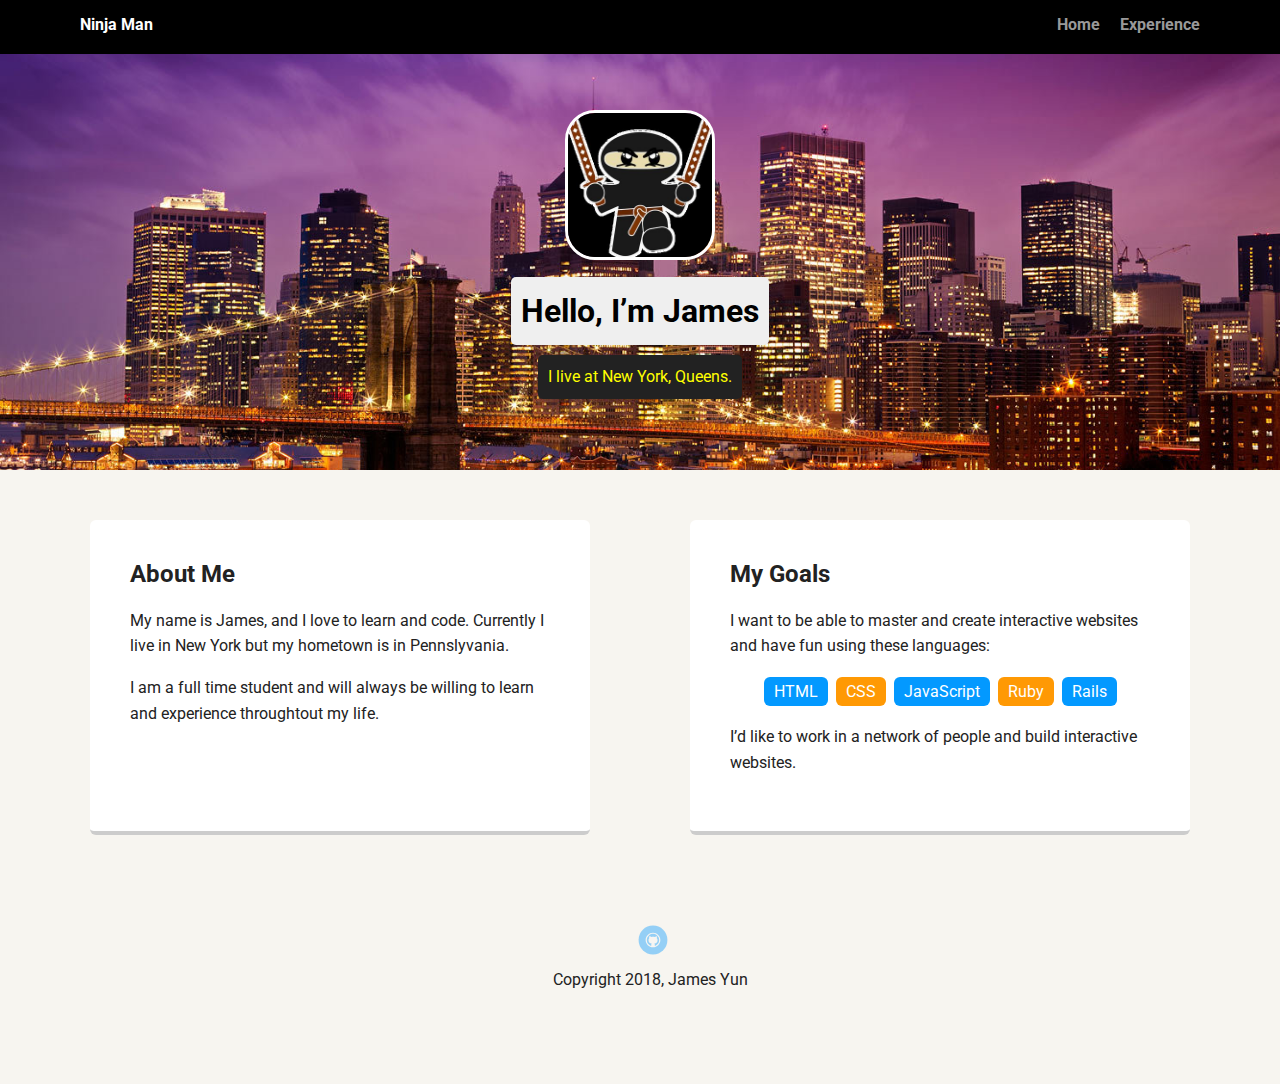
<file: index.html>
<!doctype html>
<html lang="en">
<head>
  <meta charset="utf-8">
  <title>James The Ninja Profile</title>
  <meta name="viewport" content="width=device-width, initial-scale=1.0">
  <link rel="stylesheet" href="styles.css">
  <link href="https://fonts.googleapis.com/css?family=Muli%7CRoboto:400,300,500,700,900" rel="stylesheet"></head>
  <body>

    <div class="main-nav">
        <ul class="nav">
          <li class="name">Ninja Man</li>
          <li><a href="index.html">Home</a></li>
          <li><a href="experience.html">Experience</a></li>
        </ul>
    </div>

    <header>
      <img src="images/ninja.jpg" alt="Coding Ninja" class="profile-image">
      <h1 class="tag name">Hello, I’m James</h1>
      <p class="tag location">I live at New York, Queens.</p>
    </header>

    <main class="flex">
      <div class="card">
        <h2>About Me</h2>
        <p>My name is James, and I love to learn and code. Currently I live in New York but my hometown is in Pennslyvania.</p>
        <p>I am a full time student and will always be willing to learn and experience throughtout my life.</p>
      </div>

      <div class="card">
        <h2>My Goals</h2>
        <p>I want to be able to master and create interactive websites and have fun using these languages:</p>
        <ul class="skills">
          <li>HTML</li>
          <li>CSS</li>
          <li>JavaScript</li>
          <li>Ruby</li>
          <li>Rails</li>
        </ul>
        <p>I’d like to work in a network of people and build interactive websites.</p>
      </div>

    </main>
    <footer>
      <ul>
        <li><a href="https://github.com/909sunmin" class="social github" target="_Blank">Github</a></li>
      </ul>
      <p class="copyright">Copyright 2018, James Yun</p>
    </footer>
  </body>
  </html>
</file>
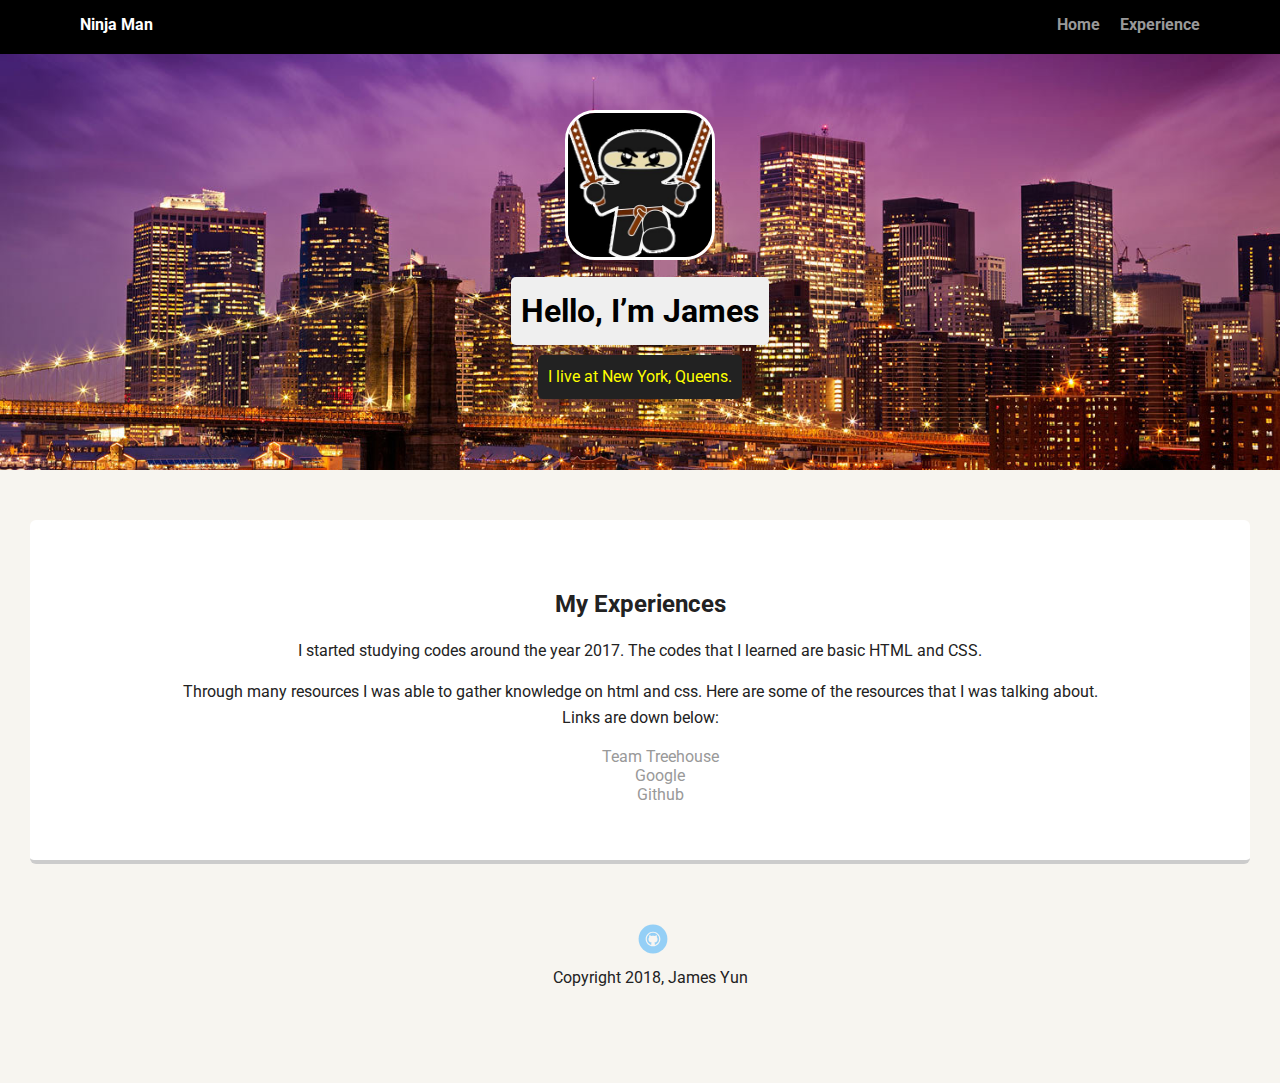
<file: experience.html>
<!doctype html>
<html lang="en">
<head>
  <meta charset="utf-8">
  <title>James The Ninja Profile</title>
  <meta name="viewport" content="width=device-width, initial-scale=1.0">
  <link rel="stylesheet" href="styles.css">
  <link href="https://fonts.googleapis.com/css?family=Muli%7CRoboto:400,300,500,700,900" rel="stylesheet"></head>
  <body>

    <div class="main-nav">
        <ul class="nav">
          <li class="name">Ninja Man</li>
          <li><a href="index.html">Home</a></li>
          <li><a href="#">Experience</a></li>
        </ul>
    </div>

    <header>
      <img src="images/ninja.jpg" alt="Coding Ninja" class="profile-image">
      <h1 class="tag name">Hello, I’m James</h1>
      <p class="tag location">I live at New York, Queens.</p>
    </header>

  <main>
    <div class="secondary-div">
      <h2>My Experiences</h2>
      <p>I started studying codes around the year 2017. The codes that I learned are basic HTML and CSS.</p>
      <p>Through many resources I was able to gather knowledge on html and css. Here are some of the resources that I was talking about. <br> Links are down below:</p>
      <ol class="link-resource">
        <li><a href="https://teamtreehouse.com" target="_blank">Team Treehouse</a></li>
        <li><a href="https://www.google.com/" target="_blank">Google</a></li>
        <li><a href="https://github.com/" target="_blank">Github</a></li>
      </ol>
    </div>
  </main>

  <footer>
    <ul>
      <li><a href="https://github.com/909sunmin" class="social github" target="_Blank">Github</a></li>
    </ul>
    <p class="copyright">Copyright 2018, James Yun</p>
  </footer>
</body>
</html>
</file>
<file: styles.css>
/* Global Layout Set-up */
* {
  box-sizing: border-box;
}

body {
  margin: 0;
  padding: 0;
  text-align: center;
  font-family: 'Roboto', sans-serif;
  color: #222;
  background: #f7f5f0;
}
/* Link Styles */

a {
  text-decoration: none;
  color: #999;
}
a:hover {
  color: #6633ff;
}

/* Section Styles */

.main-nav {
  width: 100%;
  background: black;
  min-height: 30px;
  padding: 10px;
  position: fixed;
  text-align: center;
}
.nav {
  display: flex;
  justify-content: space-around;
  font-weight: 700;
  list-style-type: none;
  margin: 0 auto;
  padding: 0;
}

.nav .name {
    display: block;
    margin-right: auto;
    color: white;
}
.nav li {
  padding: 5px 10px 10px 10px;
}
.nav a {
  transition: all .5s;
}
.nav a:hover {
  color: white
}

header {
  text-align: center;
  background: url('images/NewYork.jpg') no-repeat top center ;
  background-size: cover;
  overflow: hidden;
  padding-top: 60px;
}
header {
  line-height: 1.5;
}
header .profile-image {
  margin-top: 50px;
  width: 150px;
  height: 150px;
  border-radius: 20%;
  border: 3px solid white;
  transition: all .8s;
}
header .profile-image:hover {
  transform: scale(1.2) rotate(180deg);
}
.tag {
  background-color: #efefef;
  color: black;
  padding: 10px;
  border-radius: 5px;
  display: table;
  margin: 10px auto;
}
.location {
  background-color: #222;
  color: yellow;
}
.card {
  margin: 30px;
  padding: 20px 40px 40px;
  max-width: 500px;
  text-align: left;
  background: #fff;
  border-bottom: 4px solid #ccc;
  border-radius: 6px;
  transition: all .5s;
}
.card:hover {
  border-color: #ff99ff;
}

ul.skills {
  padding: 0;
  text-align: center;
}

.skills li {
  border-radius: 6px;
  display: inline-block;
  background: #ff9904;
  color: white;
  padding: 5px 10px;
  margin: 2px;
}

.skills li:nth-child(odd) {
  background: #0399ff;
}

footer {
  width: 100%;
  min-height: 30px;
  padding: 20px 0 40px 20px;
}

footer .copyright {
  top: -8px;
  font-size: .75em;
}

footer ul {
  list-style-type: none;
  margin: 0;
  padding: 0;
}

footer ul li {
  display: inline-block;
}

a.social {
  display: inline-block;
  text-indent: -9999px;
  margin-left: 5px;
  width: 30px;
  height: 30px;
  background-size: 30px 30px;
  opacity: .4;
  transition: all .5s;
}
a.twitter {
  background-image: url(images/twitter.svg);
}
a.linkedin {
  background-image: url(images/linkedin.svg);
}
a.github {
  background-image: url(images/github.svg);
}
a.social:hover {
  opacity: 1;
}
.clearfix {
  clear: both;
}

/* Styles for larger screens */
@media screen and (min-width: 720px) {

  .flex {
      display: -ms-flexbox;      /* TWEENER - IE 10 */
      display: flex;
      max-width: 1200px;
      -ms-flex-pack: distribute;
      justify-content: space-around;
      margin: 0 auto;
  }

  header {
    min-height: 470px;
  }

  .nav {
    max-width: 1200px;
    padding: 0 30px;
  }


  main {
    padding-top: 20px;
  }

  main p {
    line-height: 1.6em;
  }

  footer {
    font-size: 1.3em;
    max-width: 1200px;
    margin: 40px auto;
  }

}

/* Experience.html CSS*/
.link-resource li {
  list-style-type: none;
}

.secondary-div {
  margin: 30px;
  padding: 50px 40px 40px;
  max-width: 100%;
  text-align: center;
  background: #fff;
  border-bottom: 4px solid #ccc;
  border-radius: 6px;
  transition: all .5s;
}
</file>
